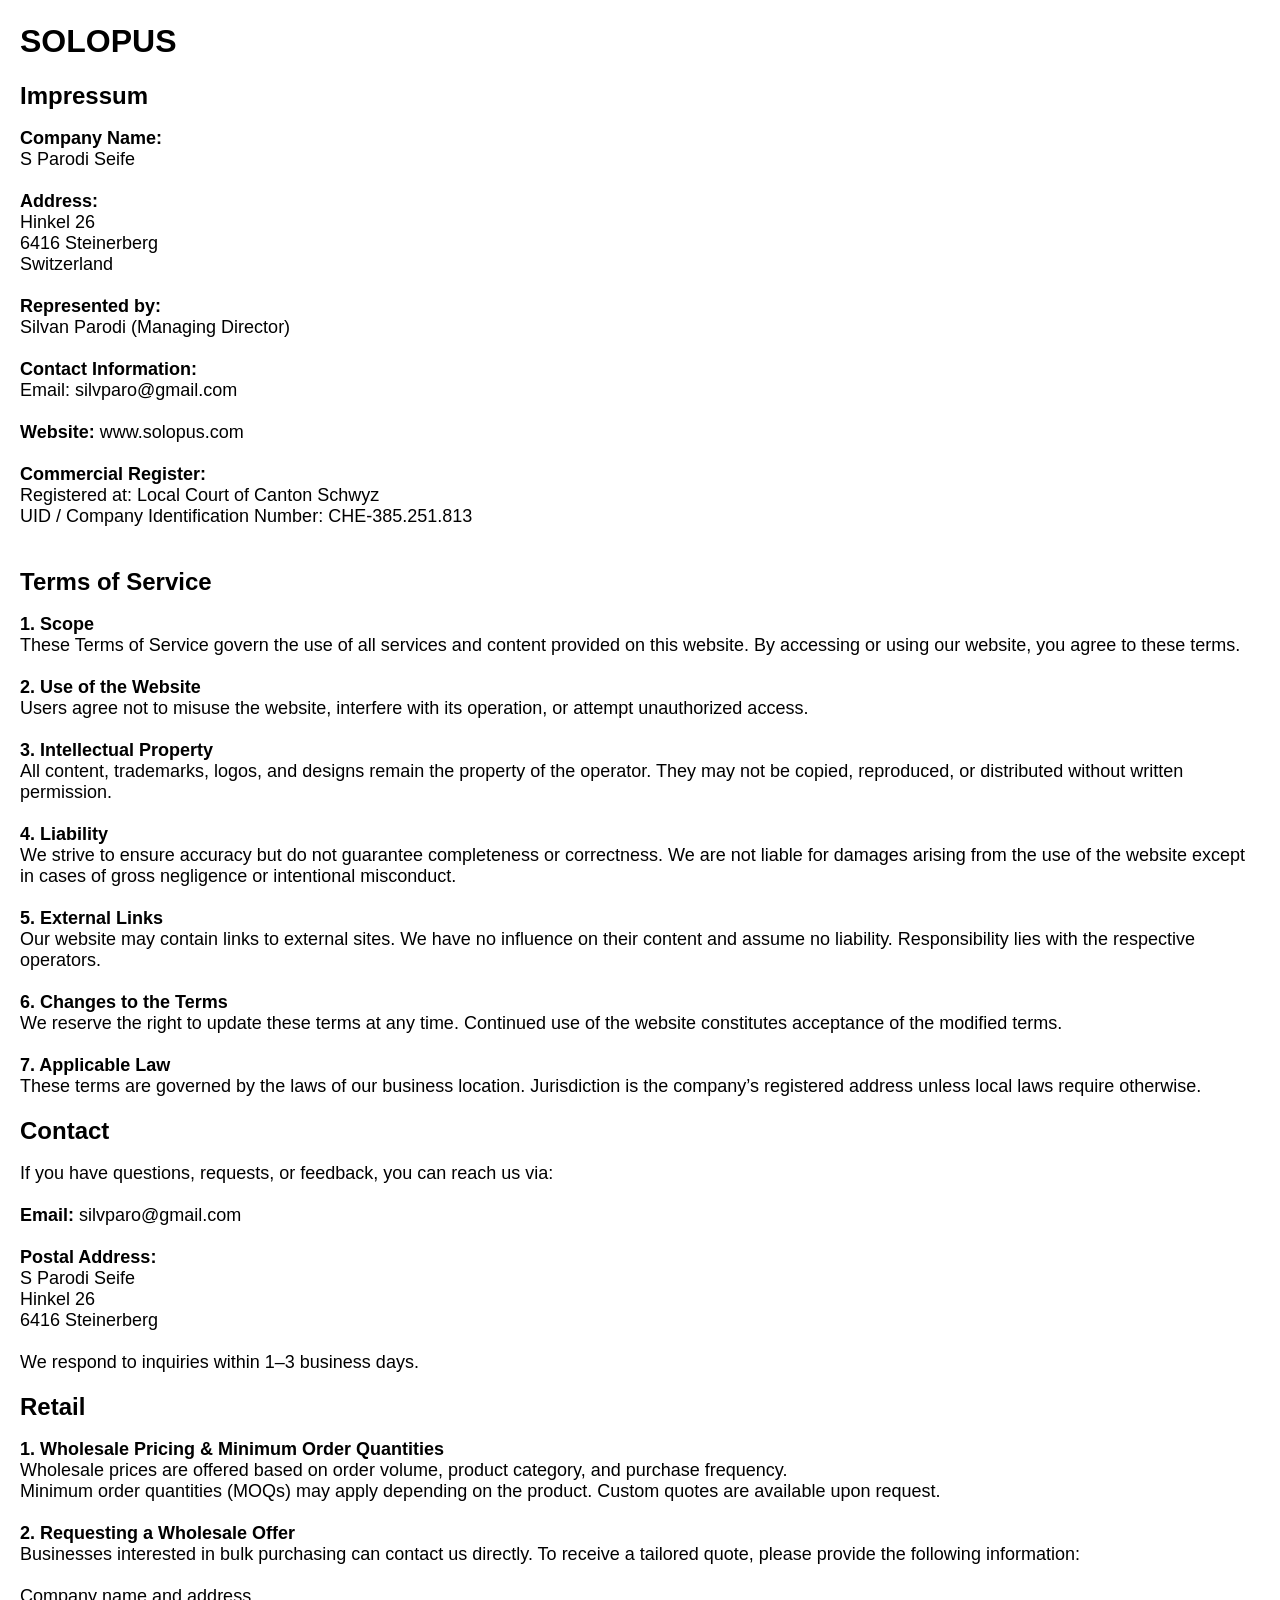
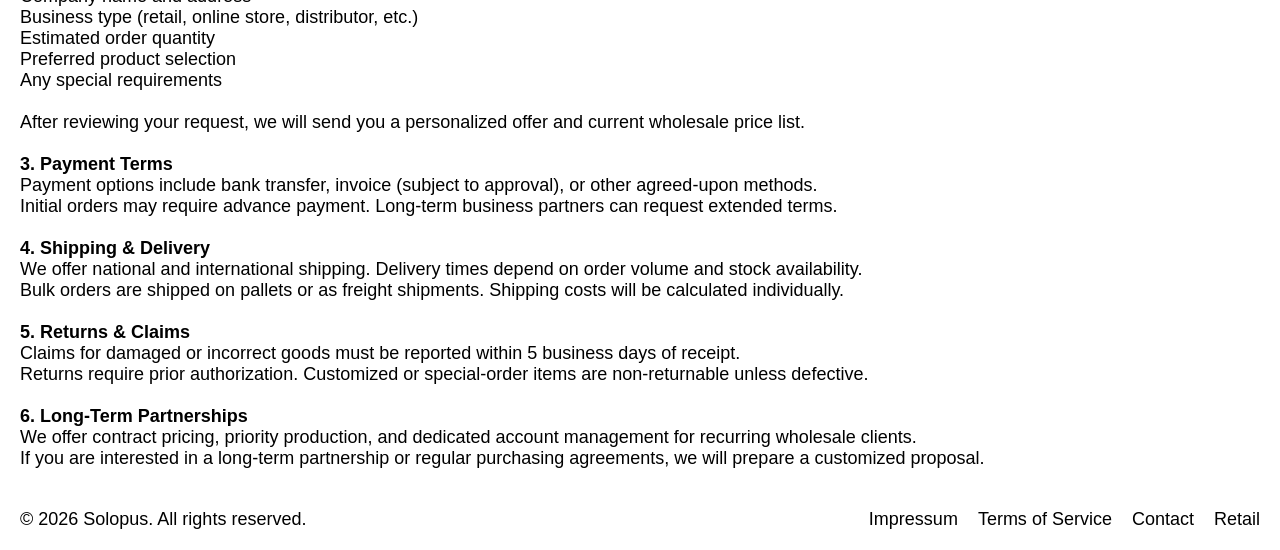
<file: info.html>
<!DOCTYPE html>
<html lang="en">
<head>
    <meta charset="UTF-8">
    <title>SOLOPUS</title>
    <meta name="viewport" content="width=device-width, initial-scale=1.0">
    <link rel="stylesheet" href="style.css">
    <link rel="icon" type="image/svg+xml" href="SolopusIcon2.svg">
    <script src="https://www.paypalobjects.com/ncp/cart/cart.js" data-merchant-id="HB776WQTEPHZU"></script>
</head>


<body id="bdy">
    

        <header>
            <div class="headercontent">
                <div class="headerelement logo">
                    <a class="logotext" href="index.html">SOLOPUS</a>
                    <!--<img src="SOLOPUSLOGO.webp" class="logoimg">-->
                    
                
                </div>
                
                <div class="headernav headerelement">
                    <!--<a href="index.html" class="navelement">Products</a>-->
                    <paypal-cart-button data-id="pp-view-cart"></paypal-cart-button>
                    <script>
                    cartPaypal.Cart({ id: "pp-view-cart" })
                    </script>
                    <!--<a class="navelement" href="#" id="cart-btn">Cart (<label for="itemamount"></label>)</a>-->
                    
                </div>
            </div>
            
        </header>
    

    
    <!--
    <div class="cart" id="cart-overlay">
        
        <div class="cartbox">
            <div class="carthead">
                <h1>Your Cart</h1>
                <a style="font-size: xx-large;" href="#" id="close-cart">&times;</a>
            </div>

            <div class="cartbody">


                <div class="cartitem">
                    <a class="cartitemimage" href="#" style="background-image: url(v1.webp);"></a>
                        <div class="cartitemtopbottom">
                        
                        <div>
                            <label for="name"><b>Starblock V2</b></label>
                            <div class="leftright">
                                <a>Price:</a>
                                <label for="price">CHF 500.-</label>
                            </div>
                        </div>
                        <p>Delete</p>
                    </div>
                </div>
                

                
                



            </div>
            
            <div class="cartfooter">
                <div class="leftright">
                    <a>Total:</a>
                    <a>CHF 500.-</a>
                </div>
                
                <button class="spaceup">Checkout</button>
            </div>
        </div>
    </div>
    --><!---->
    
    <div class="content">
        
            <div class="one">
                
                        <div class="content1" style="height: fit-content !important;">
                              <h1 id="impressum">Impressum</h1><br>
                              <p>
                                    <b>Company Name:</b><br>
                                    S Parodi Seife<br>
                                    <br>
                                    <b>Address:</b><br>
                                    Hinkel 26<br>
                                    6416 Steinerberg<br>
                                    Switzerland<br>
                                    <br>
                                    <b>Represented by:</b><br>
                                    Silvan Parodi (Managing Director)<br>
                                    <br>
                                    <b>Contact Information:</b><br>
                                    <!--Phone: +00 123 456789<br>-->
                                    Email: silvparo@gmail.com<br>
                                    <br>
                                    <b>Website:</b> www.solopus.com<br>
                                    <br>
                                    <b>Commercial Register:</b><br>
                                    Registered at: Local Court of Canton Schwyz<br>
                                    UID / Company Identification Number: CHE-385.251.813<br>
                                    <br>
                                    <!--<b>VAT ID:</b><br>
                                    VAT Identification Number according to §27a UStG: DE123456789<br>
                                    <br>
                                    <b>Responsible for Content (§ 55 Abs. 2 RStV):</b><br>
                                    John Doe<br>
                                    Example Street 123<br>
                                    12345 Example City<br>-->
                              </p>
                        </div>
                        <div class="content1" style="height: fit-content !important;">
                              <h1 id="tos">Terms of Service</h1><br>
                              <p>
                                    <b>1. Scope</b><br>
                                    These Terms of Service govern the use of all services and content provided on this website. By accessing or using our website, you agree to these terms.<br>
                                    <br>
                                    <b>2. Use of the Website</b><br>
                                    Users agree not to misuse the website, interfere with its operation, or attempt unauthorized access.<br>
                                    <br>
                                    <b>3. Intellectual Property</b><br>
                                    All content, trademarks, logos, and designs remain the property of the operator. They may not be copied, reproduced, or distributed without written permission.<br>
                                    <br>
                                    <b>4. Liability</b><br>
                                    We strive to ensure accuracy but do not guarantee completeness or correctness. We are not liable for damages arising from the use of the website except in cases of gross negligence or intentional misconduct.<br>
                                    <br>
                                    <b>5. External Links</b><br>
                                    Our website may contain links to external sites. We have no influence on their content and assume no liability. Responsibility lies with the respective operators.<br>
                                    <br>
                                    <b>6. Changes to the Terms</b><br>
                                    We reserve the right to update these terms at any time. Continued use of the website constitutes acceptance of the modified terms.<br>
                                    <br>
                                    <b>7. Applicable Law</b><br>
                                    These terms are governed by the laws of our business location. Jurisdiction is the company’s registered address unless local laws require otherwise.<br>
                              </p>
                        </div>
                        <div class="content1" style="height: fit-content !important;">
                              <h1 id="contact">Contact</h1><br>
                              <p>
                                    If you have questions, requests, or feedback, you can reach us via:<br>
                                    <br>
                                    <b>Email:</b> silvparo@gmail.com<br>
                                    <br>
                                    <!--<b>Phone:</b> +00 123 456789<br>-->
                                    <b>Postal Address:</b><br>
                                    S Parodi Seife<br>
                                    Hinkel 26<br>
                                    6416 Steinerberg<br>
                                    <br>
                                    We respond to inquiries within 1–3 business days.<br>
                              </p>
                        </div>
                        <div class="content1" style="height: fit-content !important;">
                              <h1 id="retail">Retail</h1><br>
                              <p>
                                        <b>1. Wholesale Pricing & Minimum Order Quantities</b><br>
                                        Wholesale prices are offered based on order volume, product category, and purchase frequency.<br>
                                        Minimum order quantities (MOQs) may apply depending on the product. Custom quotes are available upon request.<br>
                                        <br>
                                        <b>2. Requesting a Wholesale Offer</b><br>
                                        Businesses interested in bulk purchasing can contact us directly. To receive a tailored quote, please provide the following information:<br>
                                        <br>
                                        Company name and address<br>
                                        Business type (retail, online store, distributor, etc.)<br>
                                        Estimated order quantity<br>
                                        Preferred product selection<br>
                                        Any special requirements<br>
                                        <br>
                                        After reviewing your request, we will send you a personalized offer and current wholesale price list.<br>
                                        <br>
                                        <b>3. Payment Terms</b><br>
                                        Payment options include bank transfer, invoice (subject to approval), or other agreed-upon methods.<br>
                                        Initial orders may require advance payment. Long-term business partners can request extended terms.<br>
                                        <br>
                                        <b>4. Shipping & Delivery</b><br>
                                        We offer national and international shipping. Delivery times depend on order volume and stock availability.<br>
                                        Bulk orders are shipped on pallets or as freight shipments. Shipping costs will be calculated individually.<br>
                                        <br>
                                        <b>5. Returns & Claims</b><br>
                                        Claims for damaged or incorrect goods must be reported within 5 business days of receipt.<br>
                                        Returns require prior authorization. Customized or special-order items are non-returnable unless defective.<br>
                                        <br>
                                        <b>6. Long-Term Partnerships</b><br>
                                        We offer contract pricing, priority production, and dedicated account management for recurring wholesale clients.<br>
                                        If you are interested in a long-term partnership or regular purchasing agreements, we will prepare a customized proposal.<br>
                              </p>
                        </div>
                
                    
                   
        
            
                    
                
            </div>

            
            
    </div>

    
    <script>
        const mainImage = document.getElementById("mainImage");
        const thumbnails = document.querySelectorAll(".imagerowelement");

        thumbnails.forEach(thumb => {
            thumb.addEventListener("click", function () {
                const img = this.getAttribute("data-img");
                mainImage.style.backgroundImage = `url(${img})`;
            });
        });
    </script>
    

    <script>
        const slider = document.querySelector(".imagerow");
        
        let isDown = false;
        let startX;
        let scrollLeft;
        
        slider.addEventListener("mousedown", (e) => {
            isDown = true;
            slider.classList.add("dragging");
            startX = e.pageX - slider.offsetLeft;
            scrollLeft = slider.scrollLeft;
        });
        
        slider.addEventListener("mouseleave", () => {
            isDown = false;
        });
        
        slider.addEventListener("mouseup", () => {
            isDown = false;
        });
        
        slider.addEventListener("mousemove", (e) => {
            if (!isDown) return;
        
            e.preventDefault();
            const x = e.pageX - slider.offsetLeft;
            const walk = (x - startX) * 1.5; // drag speed
            slider.scrollLeft = scrollLeft - walk;
        });
        </script>

    

</body>


    <footer>
        
        <div class="stack2">
            
            <!--<a class="logotext">Solopus by S Parodi Seife</a>-->
            <p>&copy; 2026 Solopus. All rights reserved.</p>
        </div>
        
        <div class="stack">
            
                <a class="link" href="info.html#impressum">Impressum</a>
                <a class="link" href="info.html#tos">Terms of Service</a>
                <a class="link" href="info.html#contact">Contact</a>
                <a class="link" href="info.html#retail">Retail</a>
                <!--<a class="link">Story</a>-->
        </div>
    </footer>
    

</html>
</file>
<file: style.css>
.textoverlay{
    
    color: white;
    /*text-align: center;*/
    padding: 20px;
    
    
}

.textoverlay h1{
    font-weight: 400;
    font-size: large;
}


body {
    font-family: Helvetica, sans-serif;
    margin: 0;
    padding: 0;


    max-width: 2000px;
    overflow-x: hidden;
    
    flex-grow: 1;

    
    color: rgba(0, 0, 0, 1);
    background-color: white;
    scroll-behavior: smooth;
    
    
   
}

html{
    
    display: flex;
    justify-content: center;
    background-color: rgba(0, 0, 0, 0.01);
   
}

p,a,span,button,option{
    margin: 0;
    padding: 0;
    font-size: large;

}
h1{
    margin: 0;
    padding: 0;
    font-size: x-large;

}
.logotext{
    font-size: xx-large;
}


a{
    text-decoration: none;
    color: black;
}

header {
    width: 100%;
    max-width: 2000px;
    background-color: rgba(255, 255, 255, 1);
    position: fixed;
    top: 0;
    
    z-index: 1000;
    
    min-height: 82px;
    /*padding: 20px;*/
    user-select: none;
    display: flex;
    /*padding-left: 20px;
    padding-right: 20px;*/

}
@media (max-width: 410px) {
    header {
      
      justify-content: center;
    }
    .headernav{
        justify-content: space-between !important;
        flex-direction: column !important;
        
    }
    .headercontent{
        justify-content: center !important;
    }
    .content{
        padding-top: 159px !important;
    }
    .logo{
        width: 100% !important;
        justify-content: center !important;


    }
    .content1{
        height: calc(100vh - 20px - 159px) !important;
    }
    
  }

  @media (max-width: 760px) {
    footer{
        flex-direction: column-reverse !important;
        align-items: center !important;
        flex-wrap: nowrap !important;




    }
    .stack2, .stack{
        align-items: center !important;
        flex-direction: column !important;



    }
  }

.headercontent{
    height: 100%;
    flex-grow: 1;
    display: flex;
    flex-wrap: wrap;
    justify-content: space-between;
    /*gap: 20px;*/


}
.headernav{
    display: flex;
    align-items: center;
    flex-grow: 1;
    

    justify-content: flex-end;
    
    
    gap: 20px;

    
}

.headernav a {
    text-decoration: none;
    color: black;
    min-height: 42px;
    display: flex;
    align-items: center ;
    
    
}
.headernav a:hover{
    color: rgba(0, 0, 0, 0.5);
}
/*.headerelement {
    min-width: 300px;
}*/

.logo{
    display: flex;
    
    align-items: center;


    gap: 20px;

    
}

.content{
    
    padding-top: 82px;
    /*padding-bottom: 100px;*/
    /*min-height: 100%;*/
}


.two{
    margin: 0 20px 0px 20px;
    display: flex;
    
    gap: 20px;
    flex-wrap: wrap;
    flex-direction: row;
    


}
.one{
    display: flex;
    flex-direction: column;
    margin: 0 20px 20px 20px;
    gap: 20px;
}

.twocontent {
    width: 400px; /*Increase/decrease for faster content br*/
    min-width: calc(50% - 20px);
    max-width: calc(100%);
    flex-grow: 1;
    background-position: center center;
    background-size: cover;
    display: flex;
    flex-direction: column;
    overflow: hidden;

    /*height: calc(100vh - 82px - 20px);*/
    
    
    
    
    
    
    /*background-color: rgba(0, 0, 0, 0.1);*/

    /*transition: background-size 20s linear;*/
    


    
}



/*.onecontent:hover{
    
    
    
    background-size: 105%;
}*/
/*.twocontent:hover{
    
    
    
    background-size: 105%;
}*/

footer{
    max-width: 100vw;
    
    bottom: 0;
    display: flex;
    /*position: fixed;*/
    max-width: 2000px;
    z-index: 1000;
    height: auto;
    
    flex-direction: row;
    align-items: flex-end;
    justify-content: flex-end;




    background-color: rgb(255, 255, 255);
    flex-wrap: wrap;




    
    color: rgb(0, 0, 0);
    
    
    justify-content: space-between;
    /*align-items: center;*/
    


}






footer a{
    color: rgb(0, 0, 0);
    
    
}

.stack {
    display: flex;
    flex-direction: row;
    align-items: flex-end;
    margin: 20px;
    flex-grow: 1;
    gap: 20px;
    justify-content: flex-end;
    flex-wrap: wrap;
}

.stack2{
    display: flex;
    flex-direction: column;
    
    margin: 20px;
    


}
.imagerow{
    
    display: flex;
    margin: 20px 0 0 0;
    gap: 20px;
    
    
    overflow-y: hidden;
    overflow-x: auto;
    width: 100%;
    scrollbar-width: none; 
    -ms-overflow-style: none;
    scroll-behavior: smooth;
    height: calc(10em + 20px);
    min-height: 100px;
    
    
}
.imagerowelement{
    background-color: gray;
    /*width: 200px;*/
    height: 100%;
    
    aspect-ratio: 1 / 1;
    background-size: cover;
    cursor: pointer;
}
.onecontent{
    
    
    
    
    /*background-color: rgba(0, 0, 0, 0.1);*/
    /*transition: background-size 20s linear;*/
    background-position: center;
    background-size: cover;
    background-repeat: repeat;
    /*aspect-ratio: 16 / 9;*/
    width: 100%;
    /*aspect-ratio: 1 / 1;*/
    /*max-height: calc(100% - 20px - 82px - 20px - 10em);*/
    /*height: 85vh;*/
    /*min-height: 600px;*/
    border-radius: 0px;
    /*display: flex;
    align-items: center;
    justify-content: center;
    align-content: center;
    flex-direction: column;*/
    flex-grow: 1;



    


    
    
}
.content1{
    
    display: flex;
    flex-direction: column;
    height: calc(100vh - 20px - 82px);


    max-height: 900px;
    flex-grow: 1;
    
    width: 100%;
    
    background-color: white;
}
.content2{
    display: flex;
    flex-direction: column;
    justify-content: space-between;
    flex-grow: 1;
    gap: 20px;

    
    width: 100%;
    
    background-color: white;
}


button {
    background-color: rgb(0, 0, 0);
    border-radius: 0;
    border: 0;
    color: white;
    padding: 20px;
    height: 5em;
    
    width: 100%;
    cursor: pointer;
    
}
button:hover{
    opacity: 80%;
    
}
.logotext {
    display: flex;
    font-weight: bold;
    padding: 0px;
    height: 82px;
    align-items: center;
    justify-content: center;
    padding-left: 20px;
    padding-right: 20px;
}




.spacer{
    height: 10em;
}

.price{
    height: 5em;

}

.cart{
    background-color: rgba(0, 0, 0, 0.95);
    height: 100vh;
    width: 100%;
    top: 0px;
    position: fixed;
    z-index: 100000;
    display: flex;
    justify-content: center;
    display: none;
}
.cart.active {
    display: flex; /* show cart */
  }
.cartbox{
    background-color: white;
    min-width: 50%;
    max-width: 50em;
    padding: 20px;
    margin: 20px;
    /*margin-top: 60.5px;*/
    height: calc(100vh - 40 px);
    display: flex;
    flex-direction: column;
    justify-content: space-between;
    flex-grow: 1;
}
.carthead{
    display: flex;
    flex-direction: row;
    justify-content: space-between;
    align-items: center;
    margin-bottom: 20px;

}
.spaceup{
    margin-top: 20px;
}
.leftright{
    display: flex;
    flex-direction: row;
    justify-content: space-between;
}
.cartitemimage{
   min-width: 100px;
   min-height: 100px;
}
.cartitem{
    display: flex;
    gap: 20px;
}
.cartitemtopbottom{
    flex-grow: 1;
    display: flex;
    flex-direction: column;
    justify-content: space-between;
}
.cartlogo{
    color: white;
    position: fixed;
}
.cartbody{
    flex-grow: 1;
    display: flex;
    flex-direction: column;
    gap: 20px;
    overflow-y: scroll;
    margin-bottom: 20px;
}
.no-scroll {
    overflow: hidden;
  }

  .link{
    cursor: pointer;
  }
  .link:hover{
    color: rgba(0, 0, 0, 0.5);
  }



    .css-1b6cd97{
        margin: 0 !important;
    }
    .css-178qcrb{
        max-width: 100% !important; 
    }
    #paypal-form-fields-container-HNVSQ3DNFQSWU .item-header {
        display: block !important;
        color: white !important;
        user-select: none;
        
    }

    

    #paypal-form-fields-container-HNVSQ3DNFQSWU .buttonColorStyle {
        background-color: black !important;
        color: white !important;
        height: 5em !important;
        border-radius: 0 !important;
        font-size: unset;

    } 
    .buttonColorStyle {
        background-color: black !important;
        color: white !important;
        border-radius: 0px !important;
        font-size: unset !important;
        line-height: unset !important;
    }
    #paypal-form-fields-container-HNVSQ3DNFQSWU .addToCartButtonContainer {
        font-weight: unset !important;
    }

    #cart-btn_icon{
        filter: invert(100%) !important;
    }

    #paypal-form-fields-container-HNVSQ3DNFQSWU .item-header {
        margin: 0 !important;
        display: none !important;
    }
    
    #btn-text_add{
        font-size: unset !important;
        line-height: 1rem !important;
    }

    .viewCartButtonContainer {
        font-weight: unset !important;
        span {
            font-weight: unset !important;
        }
    }

    #paypal-form-fields-container-HNVSQ3DNFQSWU .input-label {
       display: none !important;
    }
    #paypal-form-fields-container-HNVSQ3DNFQSWU .selectContainer {
        select {
            border-radius: 0 !important;
            height: 5em !important; 
            padding: 20px !important;
            margin: 20px 0 !important;
            border: solid 1px #000000 !important;
            /*display: flex !important;*/
            box-sizing: border-box !important;
        }
    }

    #paypal-form-fields-container-HNVSQ3DNFQSWU .selectContainer::after {
        margin: 20px 0 !important;
        top: 34px !important;
        right: 23px !important;
        bottom: 0;
        width: 10px !important;
        height: 10px !important;
        border-style: solid;
        border-width: 1px !important;
        border-color: transparent transparent #000000 #000000 !important;
        box-sizing: border-box !important;

        transform: rotate(-45deg) !important;
    }

   
    #paypal-form-fields-container-HNVSQ3DNFQSWU {
        pointer-events: none !important;
        opacity: 0.5 !important;
        user-select: none !important;
    }

    .logoimg{
        width: 150px;
    }

paypal-cart-button {
    padding: 20px;
}
</file>
